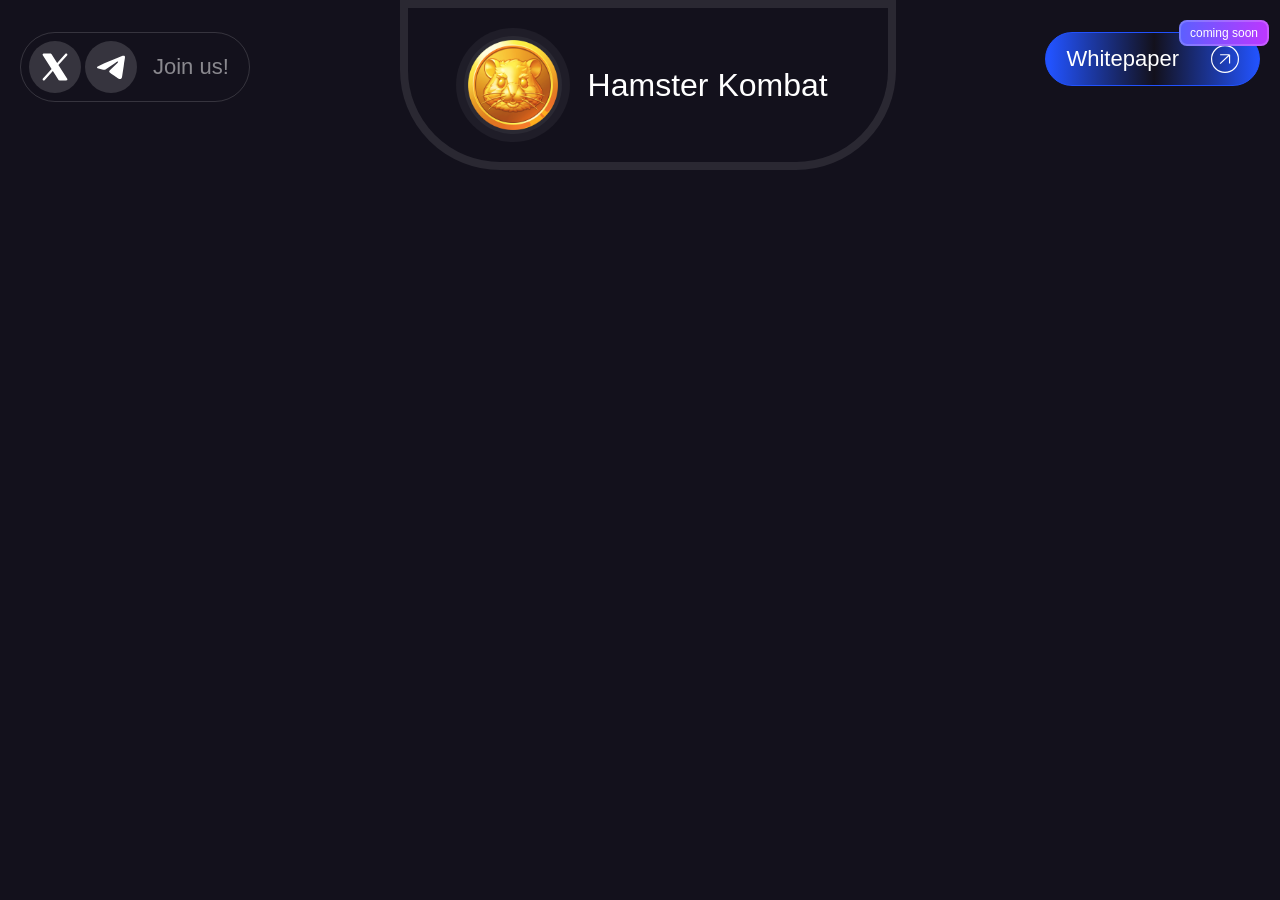
<file: index.html>
<!DOCTYPE html>
<html lang="en">
  <head>
    <meta charset="UTF-8" />
    <meta name="viewport" content="width=device-width, initial-scale=1.0" />
    <title>Document</title>
    <link rel="stylesheet" href="./styles.css" />
  </head>
  <body>
    <main class="ln">
      <div class="ln-inner">
        <div class="ln-top">
          <div class="ln-header">
            <div class="ln-header-left">
              <div class="ln-header-social">
                <a
                  class="is-x"
                  href="https://twitter.com/hamster_kombatг"
                  target="_blank"
                  title="X"
                  ><div class="icon">
                    <svg
                      viewBox="0 0 36 36"
                      fill="none"
                      xmlns="http://www.w3.org/2000/svg"
                    >
                      <path
                        d="M30.2339 30.9164C30.1371 31.0928 29.9946 31.2401 29.8215 31.3427C29.6484 31.4454 29.4509 31.4997 29.2496 31.5H22.4996C22.3102 31.4999 22.124 31.4521 21.958 31.3609C21.7921 31.2697 21.6519 31.1381 21.5504 30.9783L15.8564 22.0303L7.58207 31.1316C7.38036 31.3482 7.10138 31.4767 6.8056 31.489C6.50983 31.5014 6.2211 31.3967 6.00203 31.1976C5.78295 30.9985 5.65117 30.7211 5.63527 30.4255C5.61936 30.1298 5.72062 29.8399 5.91707 29.6184L14.6035 20.0559L5.80035 6.22969C5.69193 6.05959 5.63124 5.86348 5.62463 5.66187C5.61802 5.46027 5.66573 5.2606 5.76277 5.08377C5.85982 4.90693 6.00262 4.75944 6.17622 4.65674C6.34983 4.55404 6.54786 4.4999 6.74957 4.5H13.4996C13.6889 4.50006 13.8752 4.5479 14.0411 4.6391C14.207 4.7303 14.3473 4.8619 14.4488 5.02172L20.1427 13.9697L28.4171 4.86844C28.6188 4.65176 28.8978 4.52332 29.1935 4.51096C29.4893 4.49861 29.778 4.60333 29.9971 4.80242C30.2162 5.00152 30.348 5.27894 30.3639 5.57455C30.3798 5.87015 30.2785 6.16011 30.0821 6.38156L21.3957 15.937L30.1988 29.7717C30.3066 29.9419 30.3667 30.1379 30.3729 30.3393C30.3791 30.5406 30.3311 30.7399 30.2339 30.9164Z"
                        fill="currentColor"
                      ></path>
                    </svg></div></a
                ><a
                  class="is-telegram"
                  href="https://t.me/hamster_kombat"
                  target="_blank"
                  title="Telegram official channel"
                  ><div class="icon">
                    <svg
                      viewBox="0 0 32 32"
                      fill="none"
                      xmlns="http://www.w3.org/2000/svg"
                    >
                      <path
                        d="M27.6132 4.873C27.6132 4.873 30.2032 3.863 29.9866 6.31567C29.9152 7.32567 29.2679 10.861 28.7639 14.6843L27.0372 26.011C27.0372 26.011 26.8932 27.6703 25.5979 27.959C24.3032 28.247 22.3606 26.949 22.0006 26.6603C21.7126 26.4437 16.6046 23.197 14.8059 21.6103C14.3019 21.177 13.7259 20.3117 14.8779 19.3017L22.4319 12.087C23.2952 11.2217 24.1586 9.20167 20.5612 11.6543L10.4879 18.5077C10.4879 18.5077 9.33655 19.2297 7.17855 18.5803L2.50122 17.137C2.50122 17.137 0.774553 16.055 3.72455 14.973C10.9199 11.5823 19.7699 8.11967 27.6119 4.873H27.6132Z"
                        fill="currentColor"
                      ></path>
                    </svg></div
                ></a>
                <p>Join us!</p>
              </div>
            </div>
            <div class="ln-header-center">
              <div class="ln-header-center-logo">
                <img
                  class="img-responsive"
                  src="./Hamster Kombat_files/hamster-coin.png"
                  alt="Hamster Kombat"
                />
              </div>
              <p>Hamster Kombat</p>
            </div>
            <div class="ln-header-right">
              <button class="button">
                <p>Whitepaper</p>
                <div class="icon is-ln-arrow">
                  <svg
                    width="28"
                    height="28"
                    viewBox="0 0 28 28"
                    fill="none"
                    xmlns="http://www.w3.org/2000/svg"
                  >
                    <rect
                      x="0.583333"
                      y="0.583333"
                      width="26.8333"
                      height="26.8333"
                      rx="13.4167"
                      stroke="white"
                      stroke-width="1.16667"
                    ></rect>
                    <path
                      d="M9.13086 9.73926H18.5656M18.5656 9.73926V18.5653M18.5656 9.73926L9.13086 18.5653"
                      stroke="white"
                      stroke-width="1.16667"
                    ></path>
                  </svg>
                </div>
                <span>coming soon</span>
              </button>
            </div>
          </div>
        </div>
        <div class="ln-roadmap"></div>
        <div class="ln-footer"></div>
      </div>
    </main>
  </body>
</html>
</file>
<file: styles.css>
* {
  box-sizing: border-box;
  margin: 0;
  padding: 0;
  touch-action: manipulation;
  -webkit-tap-highlight-color: rgba(0, 0, 0, 0);
}
body,
html {
  height: 100%;
  min-height: 100vh;
  min-height: -webkit-fill-available;
  text-rendering: optimizeLegibility !important;
  width: 100%;
  -webkit-font-smoothing: antialiased !important;
}
html {
  background-color: #000;
}
body {
  color: #fff;
  cursor: default;
  font-family: Roboto Flex, sans-serif;
  font-size: 16px;
  font-weight: 400;
  line-height: 1;
  min-width: 320px;
  -webkit-overflow-scrolling: touch !important;
}
footer,
main,
section {
  position: relative;
}
img {
  -webkit-tap-highlight-color: transparent;
  -webkit-user-select: none;
  -moz-user-select: none;
  user-select: none;
}
.img-responsive {
  display: block;
  height: auto;
  max-width: 100%;
}
a {
  text-decoration: none;
}
svg {
  transition: all 0.25s ease;
  -webkit-transition: all 0.25s ease;
}
ul {
  list-style: none;
}
.ln {
  background-color: #13111c;
  font-family: Outfit, sans-serif;
  margin: 0 auto;
  max-width: 1920px;
  overflow: hidden;
  padding: 0 20px;
  z-index: 1;
}
.ln,
.ln-inner,
.ln-top {
  align-items: stretch;
  display: flex;
  flex-direction: column;
  justify-content: space-between;
  min-height: -webkit-fill-available;
  min-height: 100vh;
  position: relative;
  width: 100%;
}
.ln-loading {
  align-items: center;
  display: flex;
  flex: 1 1 auto;
  height: 100%;
  justify-content: center;
  width: 100%;
}
.ln-loading img {
  height: 60px;
  width: 60px;
}
.ln-loading p {
  font-size: 26px;
  font-weight: 500;
  margin-left: 16px;
}
.ln-header {
  display: flex;
  flex-wrap: wrap;
  justify-content: space-between;
  -webkit-tap-highlight-color: transparent;
  -webkit-user-select: none;
  -moz-user-select: none;
  user-select: none;
}
@media (min-width: 768px) {
  .ln-header {
    align-items: flex start;
    flex-wrap: nowrap;
  }
}
.ln-header-left {
  order: 2;
  padding-top: 16px;
}
@media (min-width: 768px) {
  .ln-header-left {
    order: 1;
    padding-top: 32px;
  }
}
.ln-header-center {
  align-items: center;
  border: 2px solid #2a2832;
  border-bottom-left-radius: 50px;
  border-bottom-right-radius: 50px;
  border-top: none;
  display: flex;
  flex: 0 0 100%;
  justify-content: center;
  order: 1;
  padding: 12px 20px;
}
@media (min-width: 768px) {
  .ln-header-center {
    flex: 0 0 auto;
  }
}
@media (min-width: 1024px) {
  .ln-header-center {
    border: 8px solid #2a2832;
    border-bottom-left-radius: 100px;
    border-bottom-right-radius: 100px;
    order: 2;
    padding: 32px 60px;
  }
}
.ln-header-center-logo {
  height: 60px;
  position: relative;
  width: 60px;
}
@media (min-width: 1024px) {
  .ln-header-center-logo {
    height: 90px;
    width: 90px;
  }
}
.ln-header-center-logo:before {
  background-color: #ffffff0d;
  border-radius: 50%;
  content: "";
  display: block;
  height: 66px;
  left: 50%;
  position: absolute;
  top: 50%;
  transform: translate(-50%, -50%);
  width: 66px;
  z-index: 2;
}
@media (min-width: 1024px) {
  .ln-header-center-logo:before {
    height: 98px;
    width: 98px;
  }
}
.ln-header-center-logo:after {
  background-color: #ffffff0d;
  border-radius: 50%;
  content: "";
  display: block;
  height: 72px;
  left: 50%;
  position: absolute;
  top: 50%;
  transform: translate(-50%, -50%);
  width: 72px;
  z-index: 1;
}
@media (min-width: 1024px) {
  .ln-header-center-logo:after {
    height: 114px;
    width: 114px;
  }
}
.ln-header-center-logo img {
  display: block;
  height: auto;
  max-width: 100%;
  z-index: 3;
}
.ln-header-center p {
  font-size: 26px;
  font-weight: 500;
  margin-left: 16px;
}
@media (min-width: 1024px) {
  .ln-header-center p {
    font-size: 32px;
    margin-left: 30px;
  }
}
.ln-header-right {
  order: 3;
  padding-top: 16px;
}
@media (min-width: 768px) {
  .ln-header-right {
    order: 3;
    padding-top: 32px;
  }
}
.ln-header-right .button {
  align-items: center;
  background: linear-gradient(
    90deg,
    #2253ff 1.46%,
    #3a66ff00 50.8%,
    #2253ff 99.81%
  );
  border: 1px solid #2252fd;
  border-radius: 71px;
  color: #fff;
  display: inline-flex;
  font-size: 16px;
  font-weight: 500;
  height: 40px;
  justify-content: center;
  padding: 0 10px;
  position: relative;
}
@media (min-width: 1024px) {
  .ln-header-right .button {
    font-size: 22px;
    height: 54px;
    padding: 0 20px;
  }
}
.ln-header-right .button span {
  align-items: center;
  background: linear-gradient(93deg, #5a60ff, #bf36ff);
  border-radius: 8px;
  display: flex;
  font-size: 12px;
  font-style: normal;
  font-weight: 400;
  height: 26px;
  justify-content: center;
  position: absolute;
  right: -10px;
  text-align: center;
  top: -13px;
  width: 90px;
}
.ln-header-right .button span:after {
  border: 2px solid hsla(0, 0%, 100%, 0.18);
  border-radius: 8px;
  content: "";
  display: block;
  height: 22px;
  left: 0;
  position: absolute;
  top: 0;
  width: 86px;
}
.ln-header-right .button .icon {
  height: 28px;
  margin-left: 16px;
  transition: all 0.25s ease;
  -webkit-transition: all 0.25s ease;
  width: 28px;
}
@media (min-width: 1024px) {
  .ln-header-right .button .icon {
    margin-left: 32px;
  }
}
.ln-header-right .button .icon svg {
  height: 100%;
  width: 100%;
}
.ln-header-social {
  align-items: center;
  border: 1px solid hsla(0, 0%, 100%, 0.15);
  border-radius: 60px;
  display: flex;
  padding: 5px;
}
@media (min-width: 1024px) {
  .ln-header-social {
    border-radius: 100px;
    padding: 8px;
  }
}
.ln-header-social p {
  color: #ffffff80;
  font-size: 16px;
  font-weight: 500;
  margin: 0 6px;
}
@media (min-width: 1024px) {
  .ln-header-social p {
    font-size: 22px;
    margin: 0 12px;
  }
}
.ln-header-social a {
  align-items: center;
  background-color: #ffffff26;
  border-radius: 50%;
  color: #fff;
  display: inline-flex;
  height: 28px;
  justify-content: center;
  margin-right: 4px;
  transition: all 0.25s ease;
  -webkit-transition: all 0.25s ease;
  width: 28px;
}
@media (min-width: 1024px) {
  .ln-header-social a {
    height: 52px;
    width: 52px;
  }
}
.ln-header-social a:hover {
  background-color: #ffffff4d;
}
.ln-header-social a.is-x .icon {
  height: 18px;
  width: 18px;
}
@media (min-width: 1024px) {
  .ln-header-social a.is-x .icon {
    height: 36px;
    width: 36px;
  }
}
.ln-header-social a.is-telegram .icon {
  height: 16px;
  width: 16px;
}
@media (min-width: 1024px) {
  .ln-header-social a.is-telegram .icon {
    height: 32px;
    width: 32px;
  }
}
.ln-header-social a .icon svg {
  height: 100%;
  width: 100%;
}
</file>
<file: MyHamster.css>
* {
  box-sizing: border-box;
  margin: 0;
  padding: 0;
  touch-action: manipulation;
  -webkit-tap-highlight-color: rgba(0, 0, 0, 0);
}
body,
html {
  height: 100%;
  min-height: 100vh;
  min-height: -webkit-fill-available;
  text-rendering: optimizeLegibility !important;
  width: 100%;
  -webkit-font-smoothing: antialiased !important;
}
html {
  background-color: #000;
}
body {
  color: #fff;
  cursor: default;
  font-family: Roboto Flex, sans-serif;
  font-size: 16px;
  font-weight: 400;
  line-height: 1;
  min-width: 320px;
  -webkit-overflow-scrolling: touch !important;
}
footer,
main,
section {
  position: relative;
}
img {
  -webkit-tap-highlight-color: transparent;
  -webkit-user-select: none;
  -moz-user-select: none;
  user-select: none;
}
.img-responsive {
  display: block;
  height: auto;
  max-width: 100%;
}
a {
  text-decoration: none;
}
svg {
  transition: all 0.25s ease;
  -webkit-transition: all 0.25s ease;
}
ul {
  list-style: none;
}
.ln {
  background-color: #13111c;
  font-family: Outfit, sans-serif;
  margin: 0 auto;
  max-width: 1920px;
  overflow: hidden;
  padding: 0 20px;
  z-index: 1;
}
.ln,
.ln-inner,
.ln-top {
  align-items: stretch;
  display: flex;
  flex-direction: column;
  justify-content: space-between;
  min-height: -webkit-fill-available;
  min-height: 100vh;
  position: relative;
  width: 100%;
}
.ln-loading {
  align-items: center;
  display: flex;
  flex: 1 1 auto;
  height: 100%;
  justify-content: center;
  width: 100%;
}
.ln-loading img {
  height: 60px;
  width: 60px;
}
.ln-loading p {
  font-size: 26px;
  font-weight: 500;
  margin-left: 16px;
}
.ln-header {
  display: flex;
  flex-wrap: wrap;
  justify-content: space-between;
  -webkit-tap-highlight-color: transparent;
  -webkit-user-select: none;
  -moz-user-select: none;
  user-select: none;
}
@media (min-width: 768px) {
  .ln-header {
    align-items: flex start;
    flex-wrap: nowrap;
  }
}
.ln-header-left {
  order: 2;
  padding-top: 16px;
}
@media (min-width: 768px) {
  .ln-header-left {
    order: 1;
    padding-top: 32px;
  }
}
.ln-header-center {
  align-items: center;
  border: 2px solid #2a2832;
  border-bottom-left-radius: 50px;
  border-bottom-right-radius: 50px;
  border-top: none;
  display: flex;
  flex: 0 0 100%;
  justify-content: center;
  order: 1;
  padding: 12px 20px;
}
@media (min-width: 768px) {
  .ln-header-center {
    flex: 0 0 auto;
  }
}
@media (min-width: 1024px) {
  .ln-header-center {
    border: 8px solid #2a2832;
    border-bottom-left-radius: 100px;
    border-bottom-right-radius: 100px;
    order: 2;
    padding: 32px 60px;
  }
}
.ln-header-center-logo {
  height: 60px;
  position: relative;
  width: 60px;
}
@media (min-width: 1024px) {
  .ln-header-center-logo {
    height: 90px;
    width: 90px;
  }
}
.ln-header-center-logo:before {
  background-color: #ffffff0d;
  border-radius: 50%;
  content: "";
  display: block;
  height: 66px;
  left: 50%;
  position: absolute;
  top: 50%;
  transform: translate(-50%, -50%);
  width: 66px;
  z-index: 2;
}
@media (min-width: 1024px) {
  .ln-header-center-logo:before {
    height: 98px;
    width: 98px;
  }
}
.ln-header-center-logo:after {
  background-color: #ffffff0d;
  border-radius: 50%;
  content: "";
  display: block;
  height: 72px;
  left: 50%;
  position: absolute;
  top: 50%;
  transform: translate(-50%, -50%);
  width: 72px;
  z-index: 1;
}
@media (min-width: 1024px) {
  .ln-header-center-logo:after {
    height: 114px;
    width: 114px;
  }
}
.ln-header-center-logo img {
  display: block;
  height: auto;
  max-width: 100%;
  z-index: 3;
}
.ln-header-center p {
  font-size: 26px;
  font-weight: 500;
  margin-left: 16px;
}
@media (min-width: 1024px) {
  .ln-header-center p {
    font-size: 32px;
    margin-left: 30px;
  }
}
.ln-header-right {
  order: 3;
  padding-top: 16px;
}
@media (min-width: 768px) {
  .ln-header-right {
    order: 3;
    padding-top: 32px;
  }
}
.ln-header-right .button {
  align-items: center;
  background: linear-gradient(
    90deg,
    #2253ff 1.46%,
    #3a66ff00 50.8%,
    #2253ff 99.81%
  );
  border: 1px solid #2252fd;
  border-radius: 71px;
  color: #fff;
  display: inline-flex;
  font-size: 16px;
  font-weight: 500;
  height: 40px;
  justify-content: center;
  padding: 0 10px;
  position: relative;
}
@media (min-width: 1024px) {
  .ln-header-right .button {
    font-size: 22px;
    height: 54px;
    padding: 0 20px;
  }
}
.ln-header-right .button span {
  align-items: center;
  background: linear-gradient(93deg, #5a60ff, #bf36ff);
  border-radius: 8px;
  display: flex;
  font-size: 12px;
  font-style: normal;
  font-weight: 400;
  height: 26px;
  justify-content: center;
  position: absolute;
  right: -10px;
  text-align: center;
  top: -13px;
  width: 90px;
}
.ln-header-right .button span:after {
  border: 2px solid hsla(0, 0%, 100%, 0.18);
  border-radius: 8px;
  content: "";
  display: block;
  height: 22px;
  left: 0;
  position: absolute;
  top: 0;
  width: 86px;
}
.ln-header-right .button .icon {
  height: 28px;
  margin-left: 16px;
  transition: all 0.25s ease;
  -webkit-transition: all 0.25s ease;
  width: 28px;
}
@media (min-width: 1024px) {
  .ln-header-right .button .icon {
    margin-left: 32px;
  }
}
.ln-header-right .button .icon svg {
  height: 100%;
  width: 100%;
}
.ln-header-social {
  align-items: center;
  border: 1px solid hsla(0, 0%, 100%, 0.15);
  border-radius: 60px;
  display: flex;
  padding: 5px;
}
@media (min-width: 1024px) {
  .ln-header-social {
    border-radius: 100px;
    padding: 8px;
  }
}
.ln-header-social p {
  color: #ffffff80;
  font-size: 16px;
  font-weight: 500;
  margin: 0 6px;
}
@media (min-width: 1024px) {
  .ln-header-social p {
    font-size: 22px;
    margin: 0 12px;
  }
}
.ln-header-social a {
  align-items: center;
  background-color: #ffffff26;
  border-radius: 50%;
  color: #fff;
  display: inline-flex;
  height: 28px;
  justify-content: center;
  margin-right: 4px;
  transition: all 0.25s ease;
  -webkit-transition: all 0.25s ease;
  width: 28px;
}
@media (min-width: 1024px) {
  .ln-header-social a {
    height: 52px;
    width: 52px;
  }
}
.ln-header-social a:hover {
  background-color: #ffffff4d;
}
.ln-header-social a.is-x .icon {
  height: 18px;
  width: 18px;
}
@media (min-width: 1024px) {
  .ln-header-social a.is-x .icon {
    height: 36px;
    width: 36px;
  }
}
.ln-header-social a.is-telegram .icon {
  height: 16px;
  width: 16px;
}
@media (min-width: 1024px) {
  .ln-header-social a.is-telegram .icon {
    height: 32px;
    width: 32px;
  }
}
.ln-header-social a .icon svg {
  height: 100%;
  width: 100%;
}
</file>
